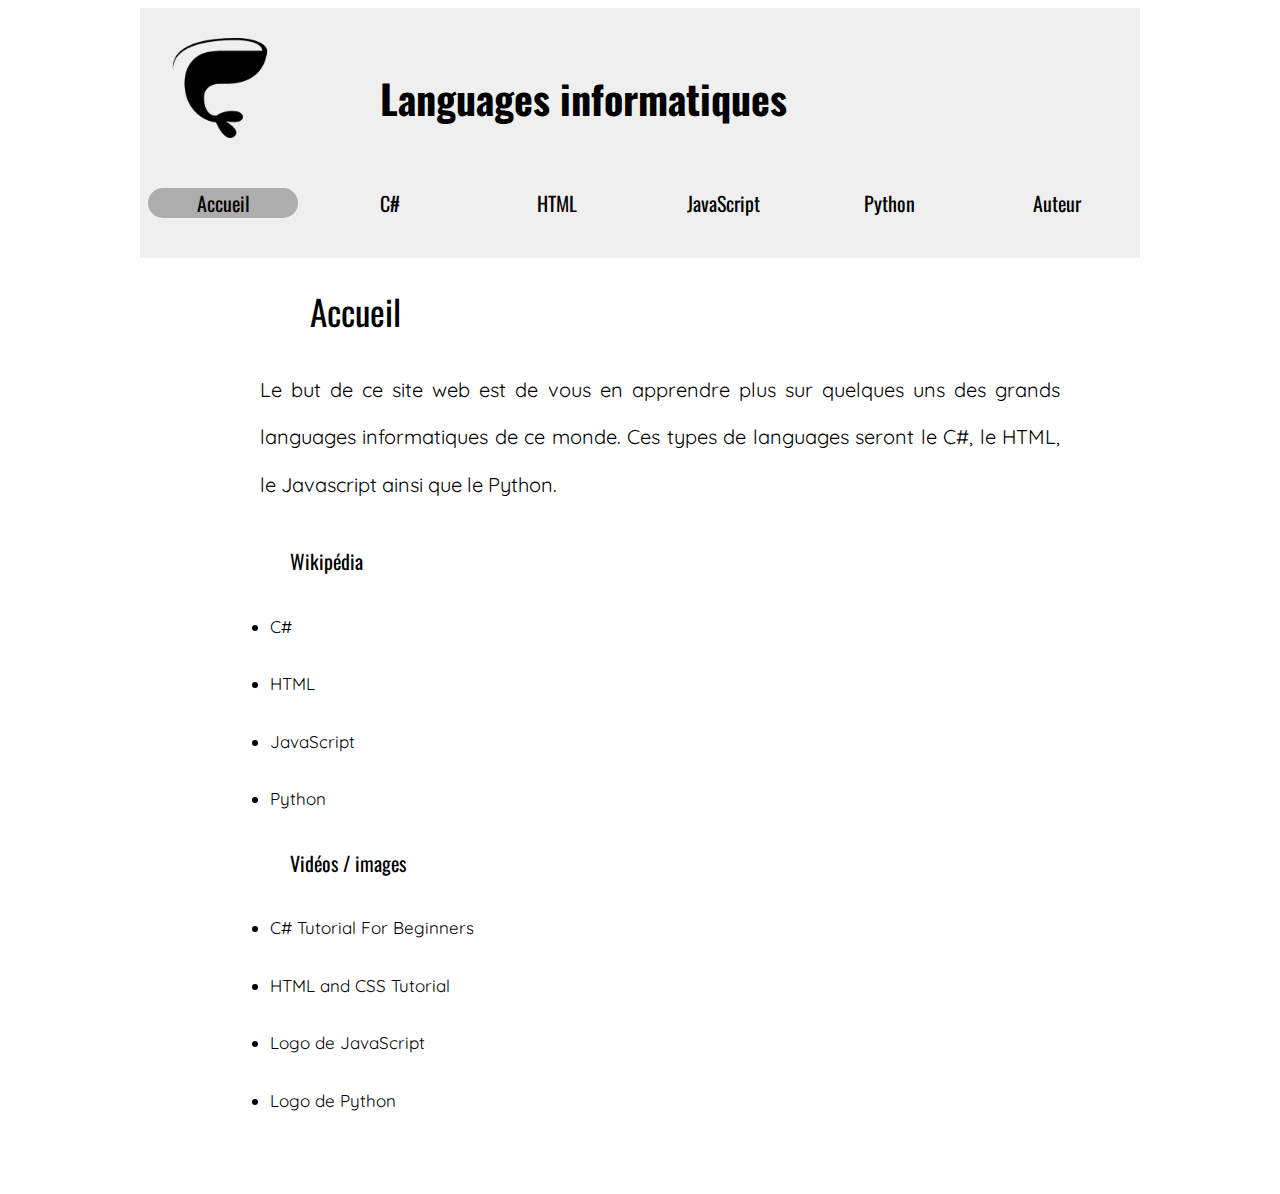
<file: index.html>
<!DOCTYPE html>
<html lang="en">
<head>
    <meta charset="UTF-8">
    <meta http-equiv="X-UA-Compatible" content="IE=edge">
    <meta name="viewport" content="width=device-width, initial-scale=1.0">
    <link rel="stylesheet" href="./css/styles.css">
    <link rel="stylesheet" href="https://fonts.googleapis.com/css?family=Quicksand">
    <link rel="stylesheet" href="https://fonts.googleapis.com/css?family=Oswald">
    <link rel="icon" type="image/png" sizes="32x32" href="./images/Icon/favicon-32x32.png">
    <link rel="icon" type="image/png" sizes="16x16" href="./images/Icon/favicon-16x16.png">
    <title>Accueil</title>
</head>
<body>
    <div class="main">
        <div class="sectionTop">
            <div class="nomSectionTop">
                <img src="./images/Logo.png" alt="Logo" class="logoTop">
                <div class="nomSite">Languages informatiques</div>
            </div>
            <div class="entete">
                <a href="./index.html" class="enteteCase selected">Accueil</a>
                <a href="./Csharp.html" class="enteteCase">C#</a>
                <a href="./HTML.html" class="enteteCase">HTML</a>
                <a href="./Javascript.html" class="enteteCase">JavaScript</a>
                <a href="./Python.html" class="enteteCase">Python</a>
                <a href="./Auteur.html" class="enteteCase">Auteur</a>
            </div>
        </div>
        
        <div class="sectionTexte">
            <div class="nomPage">Accueil</div>

            <div class="texteDescription">
                Le but de ce site web est de vous en apprendre plus sur quelques uns des grands languages informatiques de ce monde. 
                Ces types de languages seront le C#, le HTML, le Javascript ainsi que le Python.
            </div>
            <div class="sources">
                <div class="sectionSource">Wikipédia</div>
                <ul>
                    <li class="distancePoints"><a href="https://en.wikipedia.org/wiki/C_Sharp_(programming_language)" target="_blank">C#</a></li>
                    <li class="distancePoints"><a href="https://en.wikipedia.org/wiki/HTML" target="_blank">HTML</a></li>
                    <li class="distancePoints"><a href="https://en.wikipedia.org/wiki/JavaScript" target="_blank">JavaScript</a></li>
                    <li class="distancePoints"><a href="https://en.wikipedia.org/wiki/Python_(programming_language)" target="_blank">Python</a></li>
                </ul>
                <div class="sectionSource">Vidéos / images</div>
                <ul><a href=""></a>
                    <li class="distancePoints"><a href="https://www.youtube.com/watch?v=gfkTfcpWqAY" target="_blank">C# Tutorial For Beginners</a></li>
                    <li class="distancePoints"><a href="https://www.youtube.com/watch?v=D-h8L5hgW-w" target="_blank">HTML and CSS Tutorial</a></li>
                    <li class="distancePoints"><a href="https://www.javatpoint.com/javascript-tutorial" target="_blank">Logo de JavaScript</a></li>
                    <li class="distancePoints"><a href="https://www.python.org/" target="_blank">Logo de Python</a></li>
                </ul>
            </div>
        </div>
        
    </div>
</body>
</html>
</file>
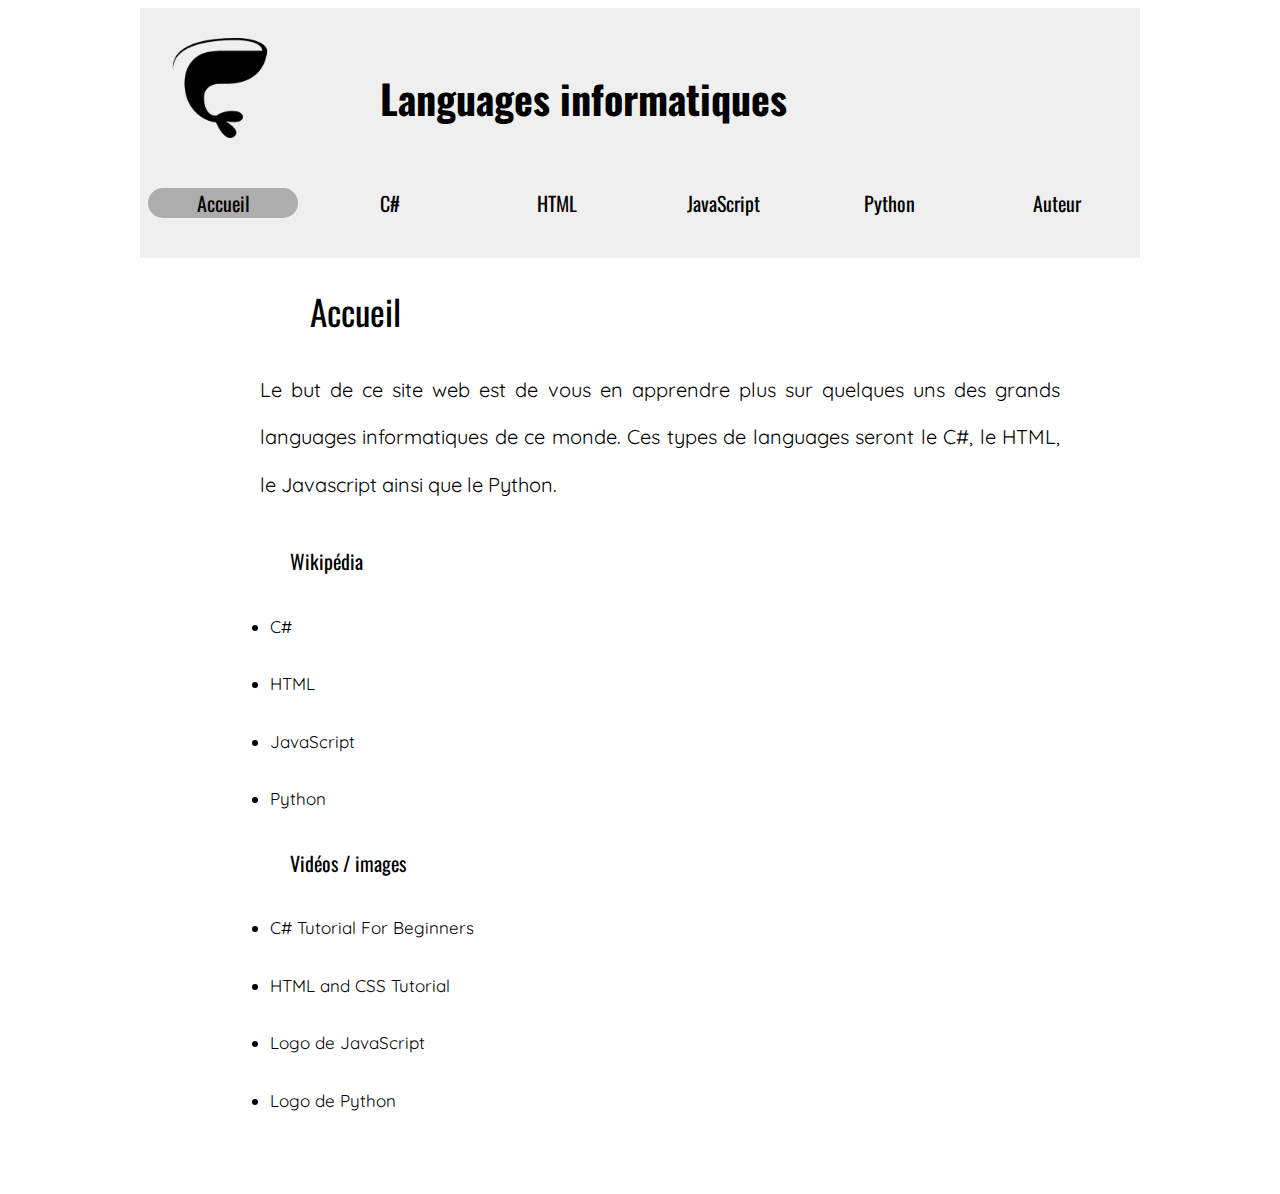
<file: accueil.html>
<!DOCTYPE html>
<html lang="en">
<head>
    <meta charset="UTF-8">
    <meta http-equiv="X-UA-Compatible" content="IE=edge">
    <meta name="viewport" content="width=device-width, initial-scale=1.0">
    <link rel="stylesheet" href="./css/styles.css">
    <link rel="stylesheet" href="https://fonts.googleapis.com/css?family=Quicksand">
    <link rel="stylesheet" href="https://fonts.googleapis.com/css?family=Oswald">
    <link rel="icon" type="image/png" sizes="32x32" href="./images/Icon/favicon-32x32.png">
    <link rel="icon" type="image/png" sizes="16x16" href="./images/Icon/favicon-16x16.png">
    <title>Accueil</title>
</head>
<body>
    <div class="main">
        <div class="sectionTop">
            <div class="nomSectionTop">
                <img src="./images/Logo.png" alt="Logo" class="logoTop">
                <div class="nomSite">Languages informatiques</div>
            </div>
            <div class="entete">
                <a href="./accueil.html" class="enteteCase selected">Accueil</a>
                <a href="./Csharp.html" class="enteteCase">C#</a>
                <a href="./HTML.html" class="enteteCase">HTML</a>
                <a href="./Javascript.html" class="enteteCase">JavaScript</a>
                <a href="./Python.html" class="enteteCase">Python</a>
                <a href="./Auteur.html" class="enteteCase">Auteur</a>
            </div>
        </div>
        
        <div class="sectionTexte">
            <div class="nomPage">Accueil</div>

            <div class="texteDescription">
                Le but de ce site web est de vous en apprendre plus sur quelques uns des grands languages informatiques de ce monde. 
                Ces types de languages seront le C#, le HTML, le Javascript ainsi que le Python.
            </div>
            <div class="sources">
                <div class="sectionSource">Wikipédia</div>
                <ul>
                    <li class="distancePoints"><a href="https://en.wikipedia.org/wiki/C_Sharp_(programming_language)" target="_blank">C#</a></li>
                    <li class="distancePoints"><a href="https://en.wikipedia.org/wiki/HTML" target="_blank">HTML</a></li>
                    <li class="distancePoints"><a href="https://en.wikipedia.org/wiki/JavaScript" target="_blank">JavaScript</a></li>
                    <li class="distancePoints"><a href="https://en.wikipedia.org/wiki/Python_(programming_language)" target="_blank">Python</a></li>
                </ul>
                <div class="sectionSource">Vidéos / images</div>
                <ul><a href=""></a>
                    <li class="distancePoints"><a href="https://www.youtube.com/watch?v=gfkTfcpWqAY" target="_blank">C# Tutorial For Beginners</a></li>
                    <li class="distancePoints"><a href="https://www.youtube.com/watch?v=D-h8L5hgW-w" target="_blank">HTML and CSS Tutorial</a></li>
                    <li class="distancePoints"><a href="https://www.javascript.com" target="_blank">Logo de JavaScript</a></li>
                    <li class="distancePoints"><a href="https://www.python.org/" target="_blank">Logo de Python</a></li>
                </ul>
            </div>
        </div>
        
    </div>
</body>
</html>
</file>
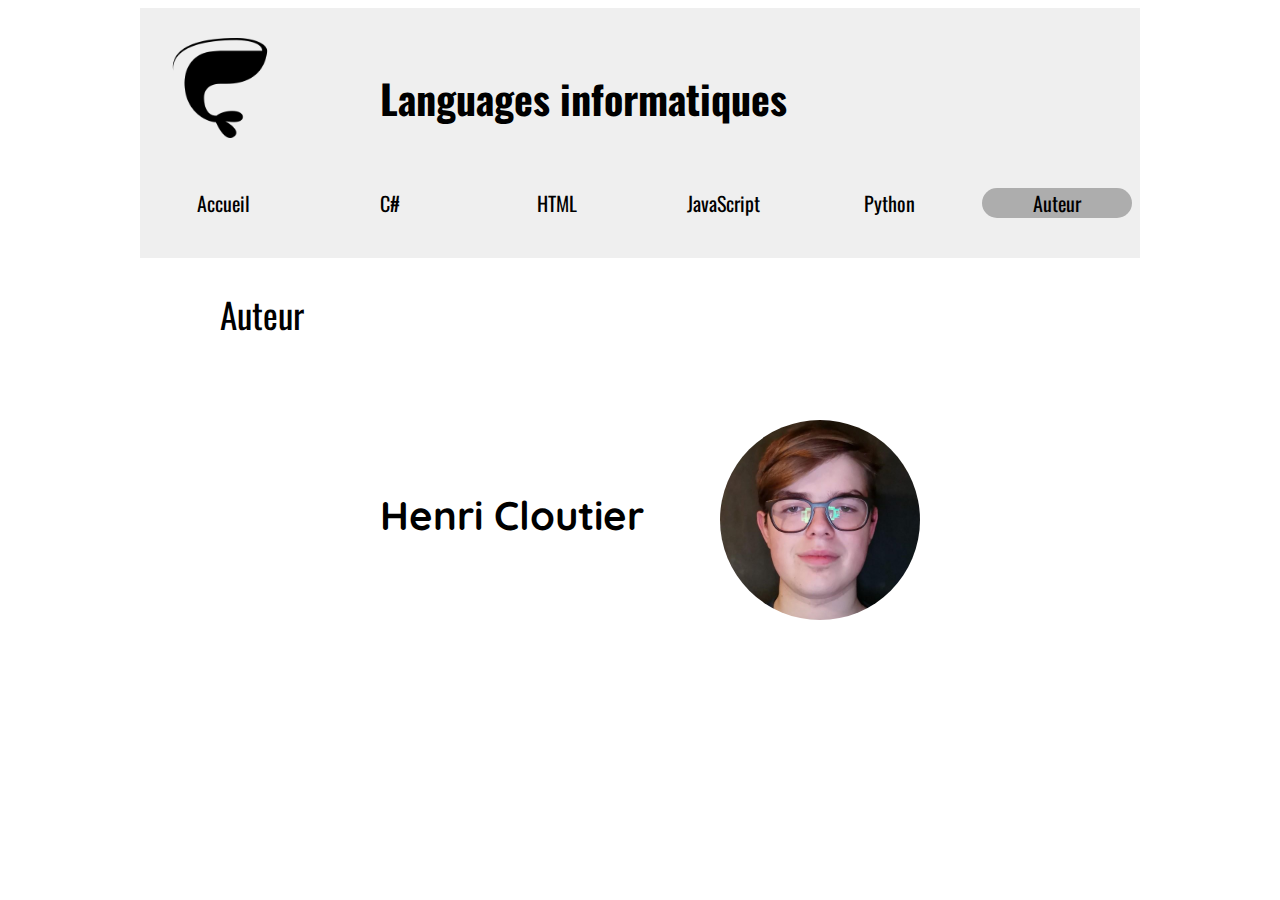
<file: Auteur.html>
<!DOCTYPE html>
<html lang="en">
<head>
    <meta charset="UTF-8">
    <meta http-equiv="X-UA-Compatible" content="IE=edge">
    <meta name="viewport" content="width=device-width, initial-scale=1.0">
    <link rel="stylesheet" href="./css/styles.css">
    <link rel="stylesheet" href="https://fonts.googleapis.com/css?family=Quicksand">
    <link rel="stylesheet" href="https://fonts.googleapis.com/css?family=Oswald">
    <link rel="icon" type="image/png" sizes="32x32" href="./images/Icon/favicon-32x32.png">
    <link rel="icon" type="image/png" sizes="16x16" href="./images/Icon/favicon-16x16.png">
    <title>Accueil</title>
</head>
<body>
    <div class="main">
        <div class="sectionTop">
            <div class="nomSectionTop">
                <img src="./images/Logo.png" alt="Logo" class="logoTop">
                <div class="nomSite">Languages informatiques</div>
            </div>
            <div class="entete">
                <a href="./accueil.html" class="enteteCase">Accueil</a>
                <a href="./Csharp.html" class="enteteCase">C#</a>
                <a href="./HTML.html" class="enteteCase">HTML</a>
                <a href="./Javascript.html" class="enteteCase">JavaScript</a>
                <a href="./Python.html" class="enteteCase">Python</a>
                <a href="./Auteur.html" class="enteteCase selected">Auteur</a>
            </div>
        </div>

        <div class="nomPage">Auteur</div>
            
        <div class="pageAuteur">
            <div class="nomAuteur">Henri Cloutier</div>
            <img src="./images/Photo.jpg" alt="" class="photoAuteur">
        </div>
    </div>
</body>
</file>
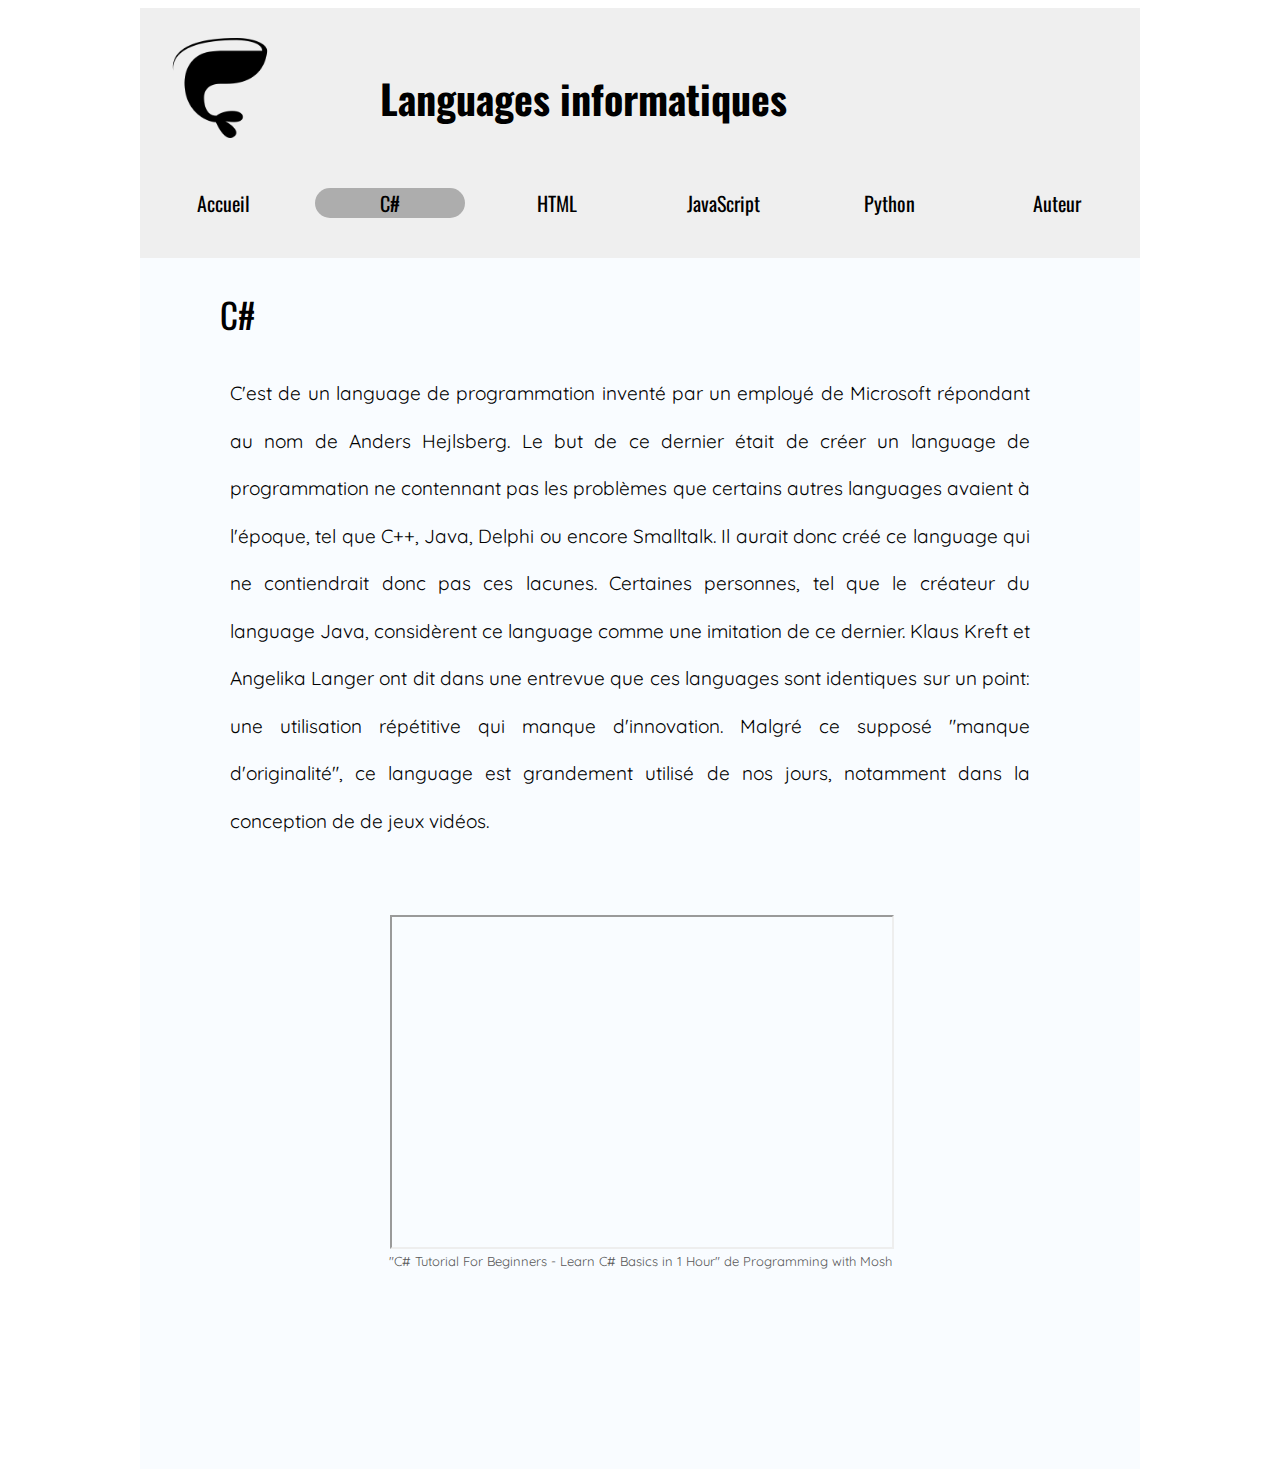
<file: Csharp.html>
<!DOCTYPE html>
<html lang="en">
<head>
    <meta charset="UTF-8">
    <meta http-equiv="X-UA-Compatible" content="IE=edge">
    <meta name="viewport" content="width=device-width, initial-scale=1.0">
    <link rel="stylesheet" href="./css/styles.css">
    <link rel="stylesheet" href="https://fonts.googleapis.com/css?family=Quicksand">
    <link rel="stylesheet" href="https://fonts.googleapis.com/css?family=Oswald">
    <link rel="icon" type="image/png" sizes="32x32" href="./images/Icon/favicon-32x32.png">
    <link rel="icon" type="image/png" sizes="16x16" href="./images/Icon/favicon-16x16.png">
    <title>C#</title>
</head>
<body>
    <div class="main">
        <div class="sectionTop">
            <div class="nomSectionTop">
                <img src="./images/Logo.png" alt="Logo" class="logoTop">
                <div class="nomSite">Languages informatiques</div>
            </div>
            <div class="entete">
                <a href="accueil.html" class="enteteCase">Accueil</a>
                <a href="Csharp.html" class="enteteCase selected">C#</a>
                <a href="HTML.html" class="enteteCase">HTML</a>
                <a href="Javascript.html" class="enteteCase">JavaScript</a>
                <a href="Python.html" class="enteteCase">Python</a>
                <a href="./Auteur.html" class="enteteCase">Auteur</a>
            </div>
        </div>
        
        <div class="backgroundTexte">
            <div class="nomPage">C#</div>

            <div class="sectionTexte">
                C'est de un language de programmation inventé par un employé de Microsoft répondant au nom de Anders Hejlsberg. 
                Le but de ce dernier était de créer un language de programmation ne contennant pas les problèmes que certains autres languages
                avaient à l'époque, tel que C++, Java, Delphi ou encore Smalltalk. Il aurait donc créé ce language qui ne contiendrait donc pas ces lacunes.
                Certaines personnes, tel que le créateur du language Java, considèrent ce language comme une imitation de ce dernier.
                Klaus Kreft et Angelika  Langer ont dit dans une entrevue que ces languages sont identiques sur un point: une utilisation répétitive qui manque d'innovation.
                Malgré ce supposé "manque d'originalité", ce language est grandement utilisé de nos jours, notamment dans la conception de de jeux vidéos.
                
            </div>
    
            <iframe src="https://www.youtube.com/embed/gfkTfcpWqAY" width="500" height="330" class="video"></iframe>
            <div class="sourceSousImage">"C# Tutorial For Beginners - Learn C# Basics in 1 Hour" de Programming with Mosh</div>
        </div>
        
    </div>
    </div>
</body>
</html>
</file>
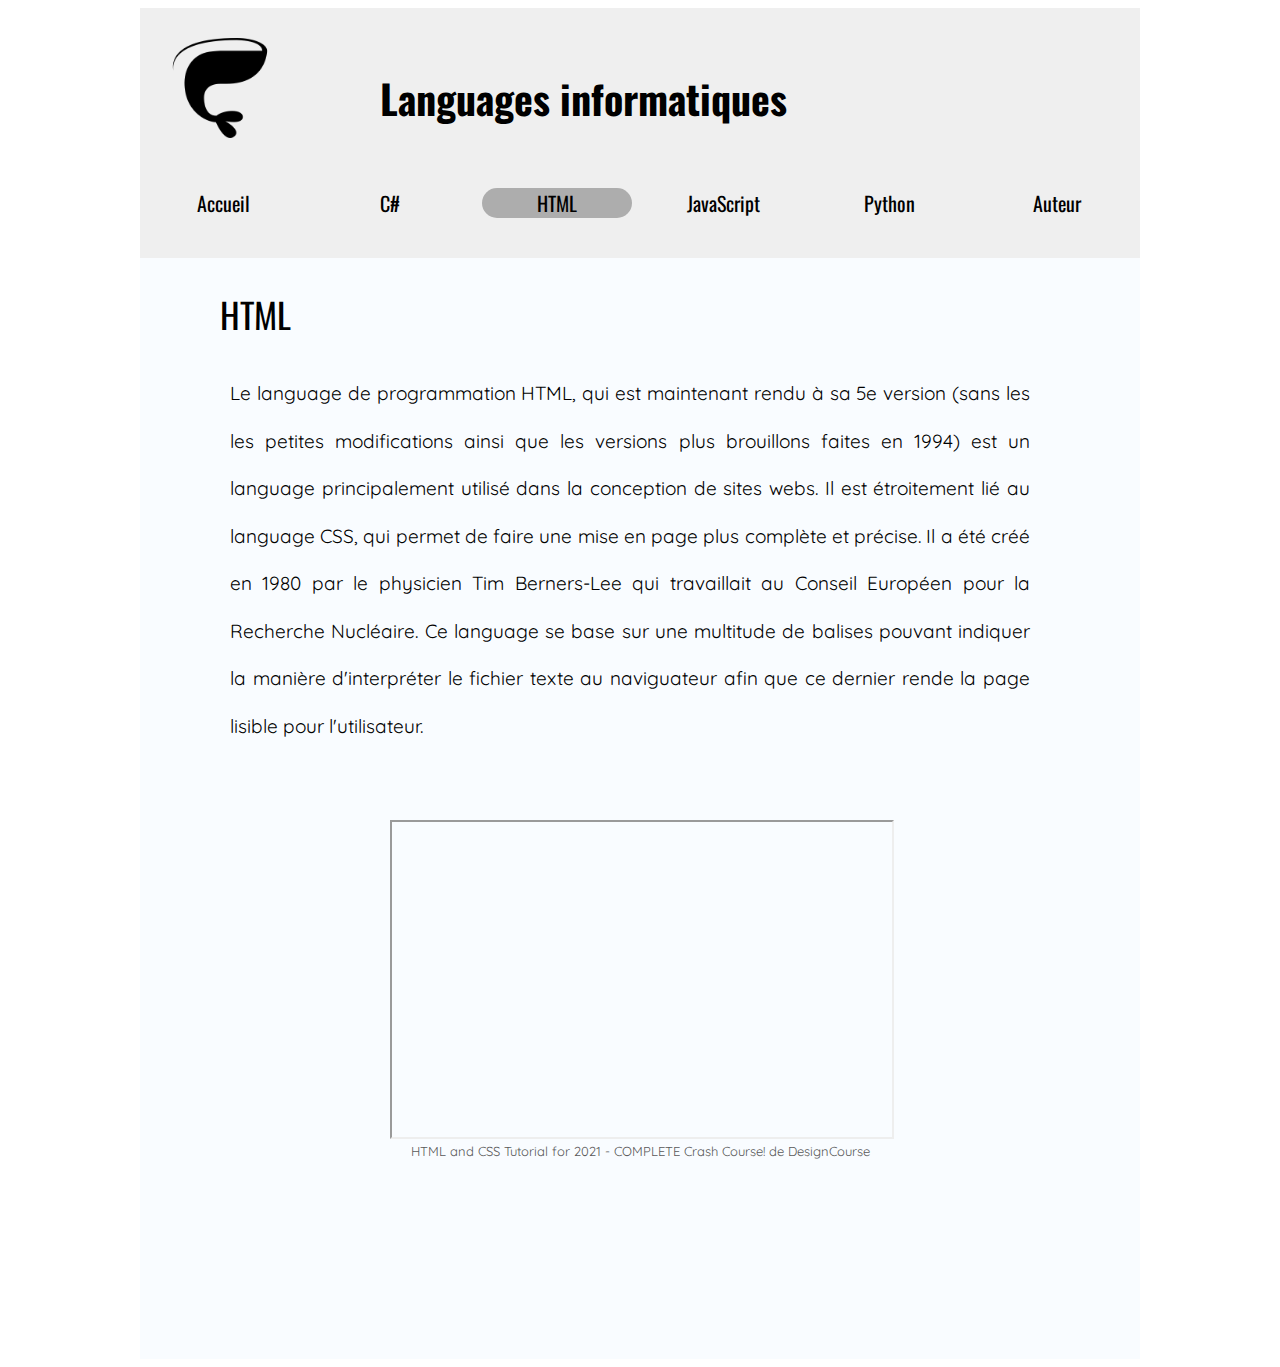
<file: HTML.html>
<!DOCTYPE html>
<html lang="en">
<head>
    <meta charset="UTF-8">
    <meta http-equiv="X-UA-Compatible" content="IE=edge">
    <meta name="viewport" content="width=device-width, initial-scale=1.0">
    <link rel="stylesheet" href="./css/styles.css">
    <link rel="stylesheet" href="https://fonts.googleapis.com/css?family=Quicksand">
    <link rel="stylesheet" href="https://fonts.googleapis.com/css?family=Oswald">
    <link rel="icon" type="image/png" sizes="32x32" href="./images/Icon/favicon-32x32.png">
    <link rel="icon" type="image/png" sizes="16x16" href="./images/Icon/favicon-16x16.png">
    <title>HTML</title>
</head>
<body>
    <div class="main">
        <div class="sectionTop">
            <div class="nomSectionTop">
                <img src="./images/Logo.png" alt="Logo" class="logoTop">
                <div class="nomSite">Languages informatiques</div>
            </div>
            <div class="entete">
                <a href="accueil.html" class="enteteCase">Accueil</a>
                <a href="Csharp.html" class="enteteCase">C#</a>
                <a href="HTML.html" class="enteteCase selected">HTML</a>
                <a href="Javascript.html" class="enteteCase">JavaScript</a>
                <a href="Python.html" class="enteteCase">Python</a>
                <a href="./Auteur.html" class="enteteCase">Auteur</a>
            </div>
        </div>
        
        <div class="backgroundTexte">
            <div class="nomPage">HTML</div>

            <div class="sectionTexte">
                Le language de programmation HTML, qui est maintenant rendu à sa 5e version (sans les les petites modifications ainsi que les versions plus brouillons faites en 1994) est un language
                principalement utilisé dans la conception de sites webs. Il est étroitement lié au language CSS, qui permet de faire une mise en page
                plus complète et précise. Il a été créé en 1980 par le physicien Tim Berners-Lee qui travaillait au Conseil Européen pour la Recherche Nucléaire.
                Ce language se base sur une multitude de balises pouvant indiquer la manière d'interpréter le fichier texte au naviguateur afin que ce dernier rende la page lisible
                pour l'utilisateur.
            </div>

            <iframe src="https://www.youtube.com/embed/D-h8L5hgW-w" width="500" height="315" class="video"></iframe>
            <div class="sourceSousImage">HTML and CSS Tutorial for 2021 - COMPLETE Crash Course! de DesignCourse</div>
        </div>

    </div>
</body>
</html>
</file>
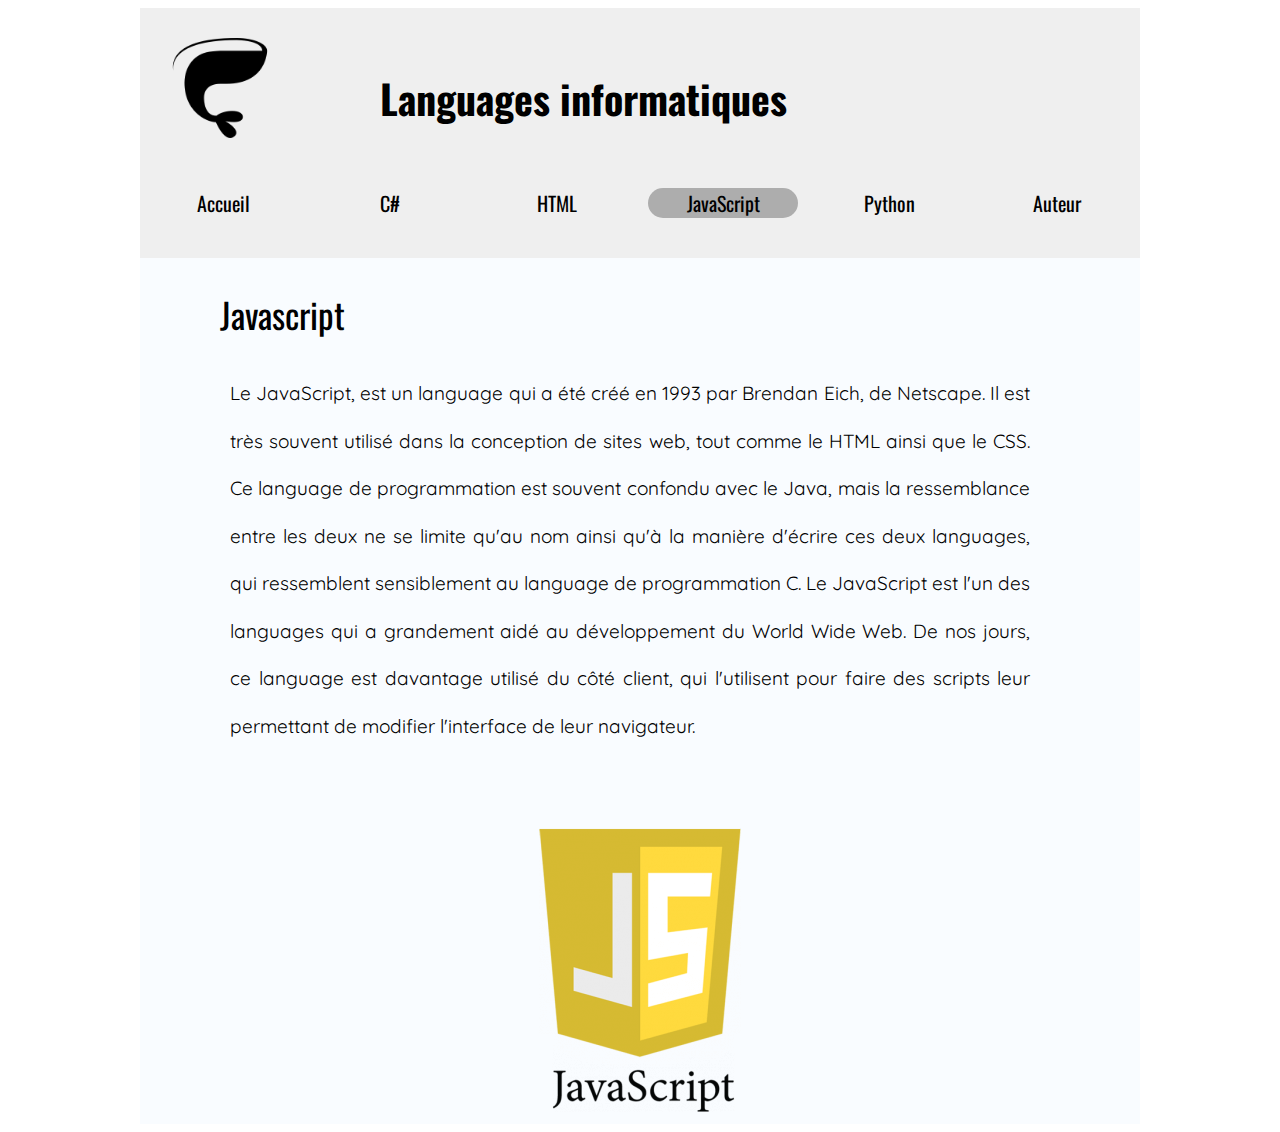
<file: Javascript.html>
<!DOCTYPE html>
<html lang="en">
<head>
    <meta charset="UTF-8">
    <meta http-equiv="X-UA-Compatible" content="IE=edge">
    <meta name="viewport" content="width=device-width, initial-scale=1.0">
    <link rel="stylesheet" href="./css/styles.css">
    <link rel="stylesheet" href="https://fonts.googleapis.com/css?family=Quicksand">
    <link rel="stylesheet" href="https://fonts.googleapis.com/css?family=Oswald">
    <link rel="icon" type="image/png" sizes="32x32" href="./images/Icon/favicon-32x32.png">
    <link rel="icon" type="image/png" sizes="16x16" href="./images/Icon/favicon-16x16.png">
    <title>Javascript</title>
</head>
<body>
    <div class="main">
        <div class="sectionTop">
            <div class="nomSectionTop">
                <img src="./images/Logo.png" alt="Logo" class="logoTop">
                <div class="nomSite">Languages informatiques</div>
            </div>
            <div class="entete">
                <a href="accueil.html" class="enteteCase">Accueil</a>
                <a href="Csharp.html" class="enteteCase">C#</a>
                <a href="HTML.html" class="enteteCase">HTML</a>
                <a href="Javascript.html" class="enteteCase selected">JavaScript</a>
                <a href="Python.html" class="enteteCase">Python</a>
                <a href="./Auteur.html" class="enteteCase">Auteur</a>
            </div>
        </div>
        
        <div class="backgroundTexte">

            <div class="nomPage">Javascript</div>

            <div class="sectionTexte">
                Le JavaScript, est un language qui a été créé  en 1993 par Brendan Eich, de Netscape.
                Il est très souvent utilisé dans la conception de sites web, tout comme le HTML ainsi que le CSS.
                Ce language de programmation est souvent confondu avec le Java, mais la ressemblance entre les deux ne se limite qu'au nom
                ainsi qu'à la manière d'écrire ces deux languages, qui ressemblent sensiblement au language de programmation C.
                Le JavaScript est l'un des languages qui a grandement aidé au développement du World Wide Web. 
                De nos jours, ce language est davantage utilisé du côté client, qui l'utilisent pour faire des scripts leur permettant de modifier l'interface
                de leur navigateur.
            </div>
            <a href="https://www.javascript.com" target="_blank"><img src="./images/javascript_logo.png" alt="Logo JavaScript" class="imageLogo"></a>
        </div>
        
    </div>
</body>
</html>
</file>
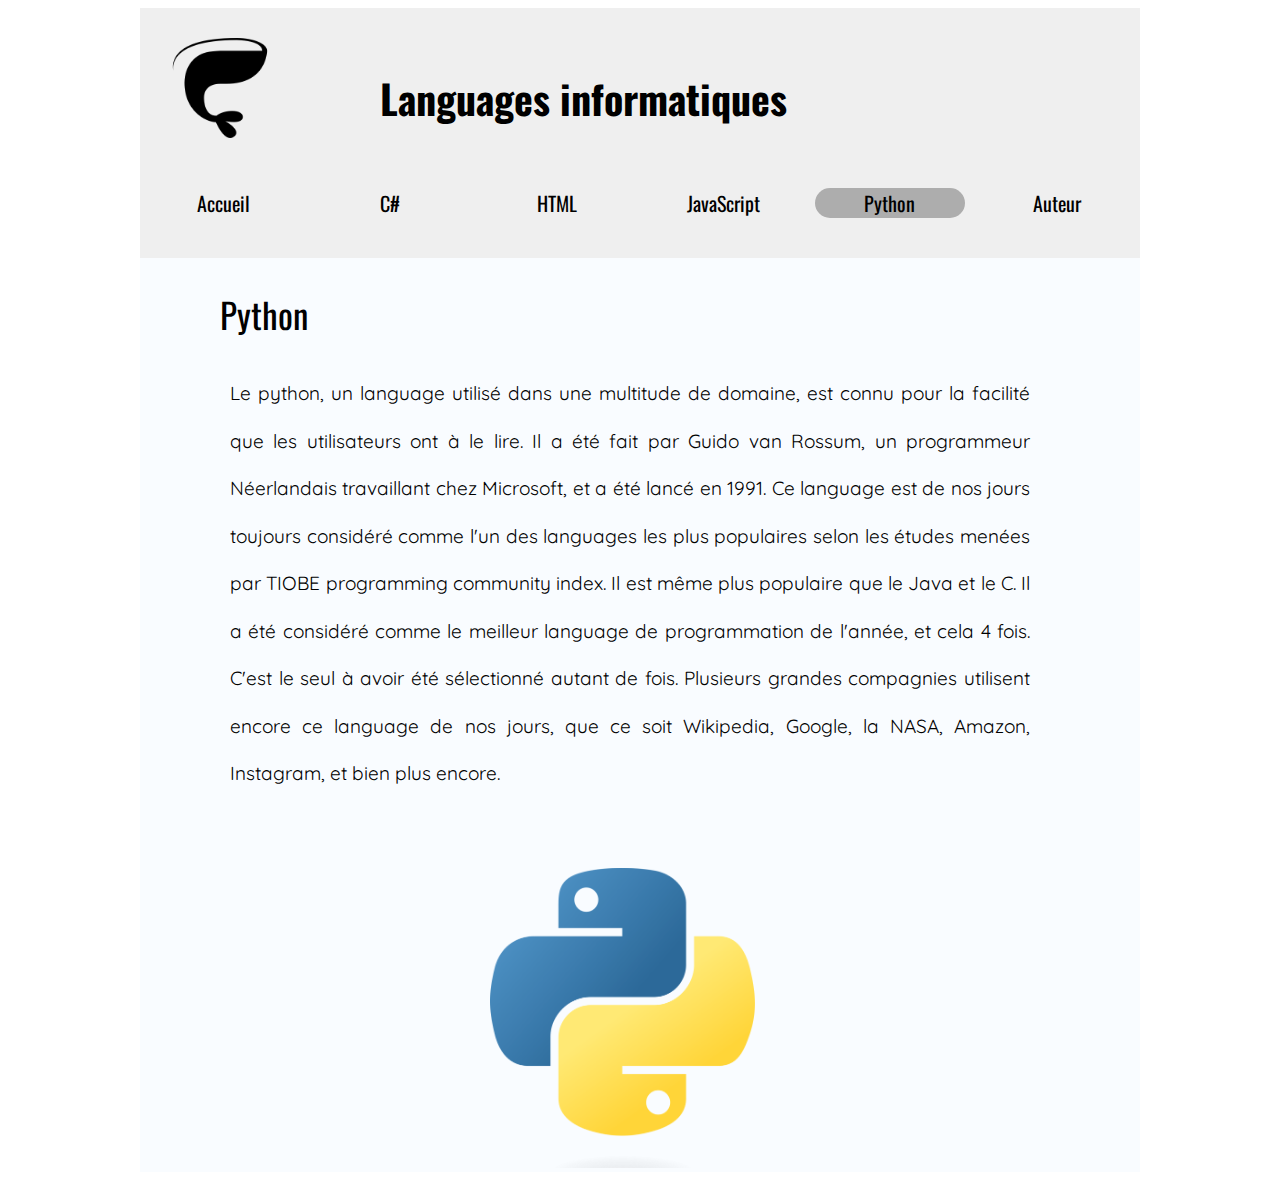
<file: Python.html>
<!DOCTYPE html>
<html lang="en">
<head>
    <meta charset="UTF-8">
    <meta http-equiv="X-UA-Compatible" content="IE=edge">
    <meta name="viewport" content="width=device-width, initial-scale=1.0">
    <link rel="stylesheet" href="./css/styles.css">
    <link rel="stylesheet" href="https://fonts.googleapis.com/css?family=Quicksand">
    <link rel="stylesheet" href="https://fonts.googleapis.com/css?family=Oswald">
    <link rel="icon" type="image/png" sizes="32x32" href="./images/Icon/favicon-32x32.png">
    <link rel="icon" type="image/png" sizes="16x16" href="./images/Icon/favicon-16x16.png">
    <title>Python</title>
</head>
<body>
    <div class="main">
        <div class="sectionTop">
            <div class="nomSectionTop">
                <img src="./images/Logo.png" alt="Logo" class="logoTop">
                <div class="nomSite">Languages informatiques</div>
            </div>
            <div class="entete">
                <a href="accueil.html" class="enteteCase">Accueil</a>
                <a href="Csharp.html" class="enteteCase">C#</a>
                <a href="HTML.html" class="enteteCase">HTML</a>
                <a href="Javascript.html" class="enteteCase">JavaScript</a>
                <a href="Python.html" class="enteteCase selected">Python</a>
                <a href="./Auteur.html" class="enteteCase">Auteur</a>
            </div>
        </div>
        <div class="backgroundTexte">
            <div class="nomPage">Python</div>

            <div class="sectionTexte">
                Le python, un language utilisé dans une multitude de domaine, est connu pour la facilité que les utilisateurs
                ont à le lire. Il a été fait par Guido van Rossum, un programmeur Néerlandais travaillant chez Microsoft,
                et a été lancé en 1991. Ce language est de nos jours toujours considéré comme l'un des languages les plus populaires
                selon les études menées par TIOBE programming community index. Il est même plus populaire que le Java et le C. 
                Il a été considéré comme le meilleur language de programmation de l'année, et cela 4 fois. C'est le seul à avoir été sélectionné
                autant de fois. Plusieurs grandes compagnies utilisent encore ce language de nos jours, 
                que ce soit Wikipedia, Google, la NASA, Amazon, Instagram, et bien plus encore.
            </div>

            <a href="https://www.python.org/" target="_blank"><img src="./images/Python-logo-notext.svg.png" alt="Python logo" class="imageLogo"></a>
        </div>

    </div>
</body>
</html>
</file>
<file: css/styles.css>
.main{
    font-family: Quicksand;
    width: 1000px;
    margin: auto;
}

.enteteCase{
    font-size: 20px;
    margin: auto;
}

.nomSectionTop{
    display: grid;
    grid-template-columns: 200px auto;
    margin-bottom: 20px;
}

.logoTop{
    height: 100px;
    padding: 30px;
}

.nomSite{
    font-size: 40px;
    padding: 40px;
    font-family: Oswald;
    font-weight: bold;
    margin-top: auto;
}

.nomPage{
    font-size: 35px;
    font-family: Oswald;
    margin-left: 80px;
    padding-top: 30px;
    margin-bottom: 30px;
}
.entete{
    display: grid;
    grid-template-columns: auto auto auto auto auto auto;
    border-radius: 15px;
    font-family: Oswald;
}
.entete a{
    text-decoration: none;
    color: black;
    border-radius: 20px;
    width: 150px;
    text-align: center;
}
.entete a:active{
    background-color: black;
    color: white;
}
.entete a:hover{
    background-color: rgb(152, 152, 152);
    color: black;
}
.selected {
    background-color: rgb(173, 173, 173);
    color: black;
}

.sectionTop{
    background-color: rgb(239, 239, 239);
    padding-bottom: 40px;
}
.texteDescription{
    font-size: 20px;
    margin-top: 10px;
    margin-left: 30px;
    width: 800px;
    text-align: justify;
}
.sources{
    font-size: 17px;
    margin-top: 30px;
}
.sectionSource{
    font-family: Oswald;
    font-size: 20px;
    margin-left: 60px;
}
.distancePoints{
    margin-top: 10px;
}
.distancePoints a{
    text-decoration: none;
    color: black;
}
.sectionTexte{
    margin-left: 90px;
    margin-bottom: 70px;
    text-align: justify;
    width: 800px;
    line-height: 250%;
    font-size: 19px;
}
.nomAuteur{
    font-size: 40px;
    font-style: Oswald;
    font-weight: bold;
    margin-top: 70px;
}
.pageAuteur{
    display: grid;
    grid-template-columns: 340px 200px;
    margin-left: 240px;
    margin-top: 80px;
}
.photoAuteur{
    height: 200px;
    border-radius: 100px;
}
.sourceSousImage{
    color: rgb(88, 88, 88);
    font-size: 13px;
    width: 500;
    text-align: center;
    padding-bottom: 200px;
}
.video{
    margin-left: 250px;
}
.backgroundTexte{
    background-color: rgb(249, 252, 255);
}
.imageLogo{
    margin-left: 350px;
    height: 300px;
}
</file>
